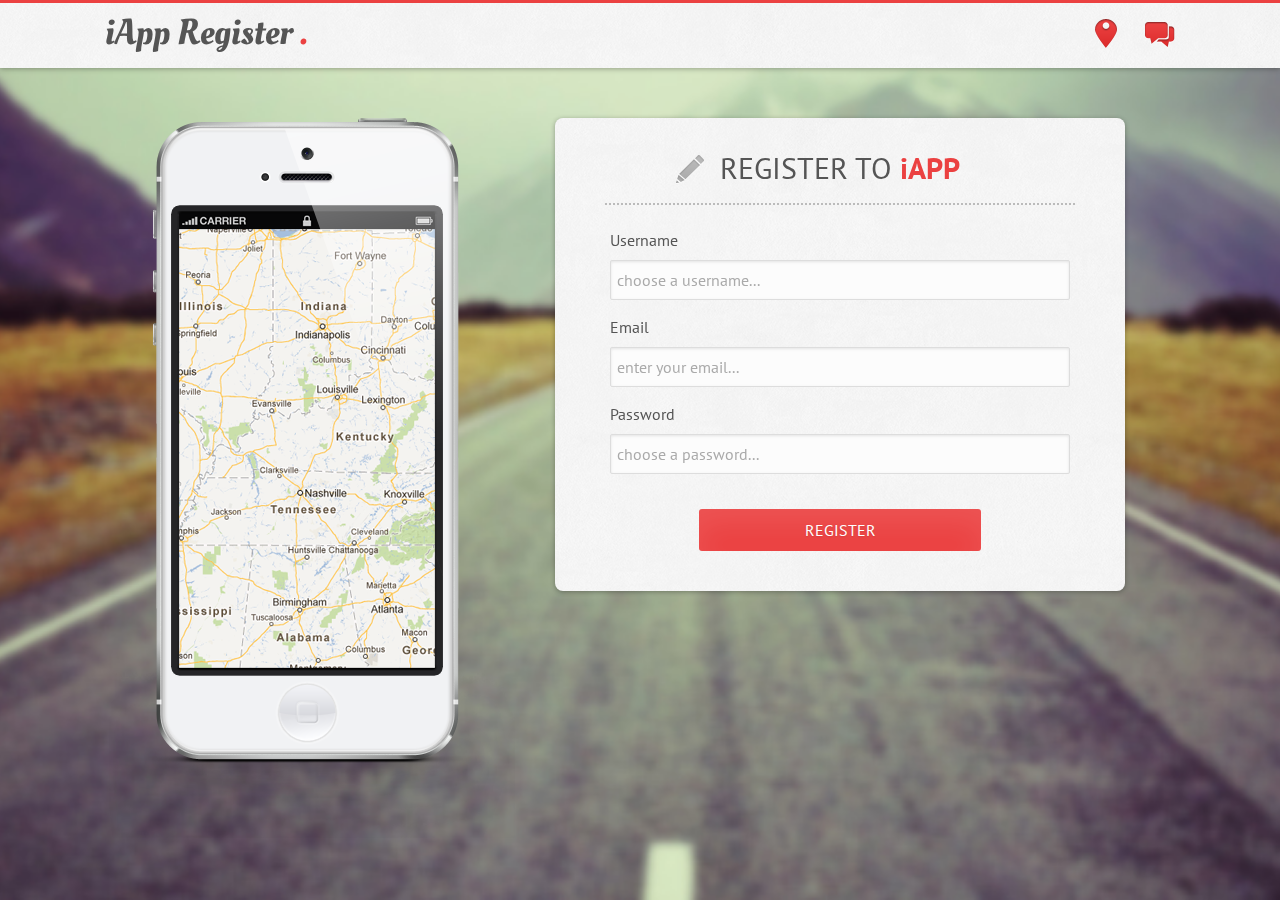
<file: fullscreen-register/index.html>
<!DOCTYPE html>
<html lang="en">

    <head>

        <meta charset="utf-8">
        <title>Fullscreen Responsive Register Template</title>
        <meta name="viewport" content="width=device-width, initial-scale=1.0">
        <meta name="description" content="">
        <meta name="author" content="">

        <!-- CSS -->
        <link rel='stylesheet' href='http://fonts.googleapis.com/css?family=PT+Sans:400,700'>
        <link rel='stylesheet' href='http://fonts.googleapis.com/css?family=Oleo+Script:400,700'>
        <link rel="stylesheet" href="assets/bootstrap/css/bootstrap.min.css">
        <link rel="stylesheet" href="assets/css/style.css">

        <!-- HTML5 shim, for IE6-8 support of HTML5 elements -->
        <!--[if lt IE 9]>
            <script src="http://html5shim.googlecode.com/svn/trunk/html5.js"></script>
        <![endif]-->

    </head>

    <body>

        <div class="header">
            <div class="container">
                <div class="row">
                    <div class="logo span4">
                        <h1><a href="">iApp Register <span class="red">.</span></a></h1>
                    </div>
                    <div class="links span8">
                        <a class="home" href="" rel="tooltip" data-placement="bottom" data-original-title="Home"></a>
                        <a class="blog" href="" rel="tooltip" data-placement="bottom" data-original-title="Blog"></a>
                    </div>
                </div>
            </div>
        </div>

        <div class="register-container container">
            <div class="row">
                <div class="iphone span5">
                    <img src="assets/img/iphone.png" alt="">
                </div>
                <div class="register span6">
                    <form action="" method="post">
                        <h2>REGISTER TO <span class="red"><strong>iAPP</strong></span></h2>
                        <label for="username">Username</label>
                        <input type="text" id="username" name="username" placeholder="choose a username...">
                        <label for="email">Email</label>
                        <input type="text" id="email" name="email" placeholder="enter your email...">
                        <label for="password">Password</label>
                        <input type="password" id="password" name="password" placeholder="choose a password...">
                        <button type="button" onClick="javascript:window.location.href='login-index.html'">REGISTER</button>
                    </form>
                </div>
            </div>
        </div>

        <!-- Javascript -->
        <script src="assets/js/jquery-1.8.2.min.js"></script>
        <script src="assets/bootstrap/js/bootstrap.min.js"></script>
        <script src="assets/js/jquery.backstretch.min.js"></script>
        <script src="assets/js/scripts.js"></script>

    </body>

</html>
</file>
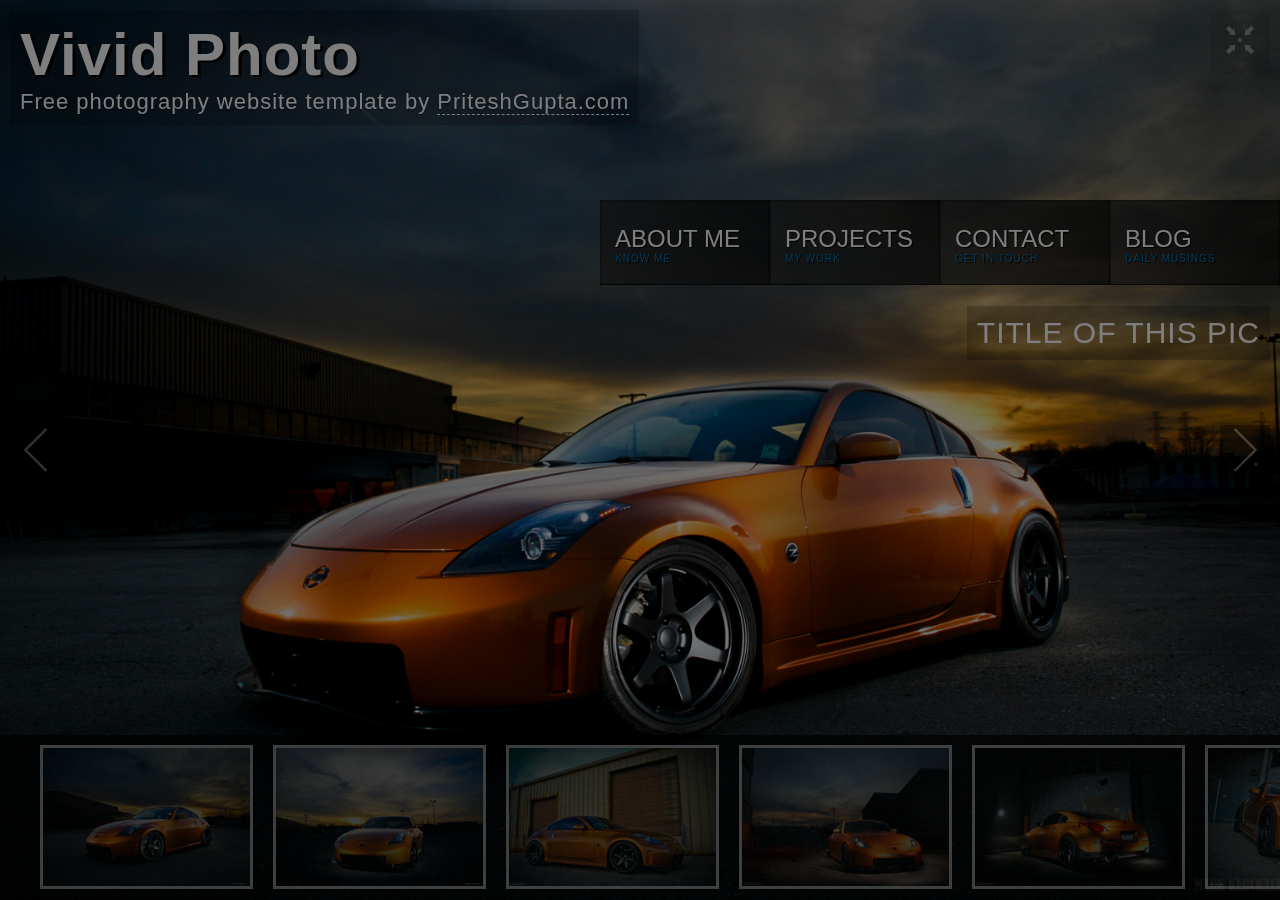
<file: vivid-photo/index.html>
<!DOCTYPE HTML>
<html>
<head>
<meta http-equiv="Content-Type" content="text/html; charset=utf-8" />
<title>Vivid Photo</title>
<link rel="stylesheet" href="style.css" type="text/css" media="screen"/>
<link href="jquery.mCustomScrollbar.css" rel="stylesheet" type="text/css" />
<script type="text/javascript" src="scripts/jquery.min.js"></script>
<script src="scripts/jquery-ui.min.js" type="text/javascript"></script>
<script src="scripts/jquery.easing.1.3.js" type="text/javascript"></script>
<script src="scripts/jquery.mousewheel.min.js" type="text/javascript"></script>
<script type="text/javascript" src="scripts/pop-ups.js"></script>
<script type="text/javascript" src="scripts/nav.js"></script>
</head>
<body>
<hgroup>
  <h1>Vivid Photo</h1>
  <h4>Free photography website template by <a href="http://www.priteshgupta.com" target="_blank">PriteshGupta.com</a></h4>
</hgroup>
<nav>
  <ul id="menu" class="menu">
    <li> <a href="#" id="about"> <img src="images/1_menu.jpg" alt=""/> <span class="active"></span> <span class="wrap"> <span class="link">About me</span> <span class="descr">Know me</span> </span> </a> </li>
    <li> <a href="#" id="projects"> <img src="images/2_menu.jpg" alt=""/> <span class="active"></span> <span class="wrap"> <span class="link">Projects</span> <span class="descr">My work</span> </span> </a> </li>
    <li> <a href="#" id="contact"> <img src="images/3_menu.jpg" alt=""/> <span class="active"></span> <span class="wrap"> <span class="link">Contact</span> <span class="descr">Get in touch</span> </span> </a> </li>
    <li > <a href="#" id="blog"> <img src="images/1_menu.jpg" alt=""/> <span class="active"></span> <span class="wrap"> <span class="link">Blog</span> <span class="descr">Daily musings</span> </span> </a> </li>
  </ul>
</nav>
<section id="bg">
  <section id="overlay"></section>
  <a href="#" class="nextImageBtn" title="next"></a><a href="#" class="prevImageBtn" title="previous"></a><img src="images/gallery/1.jpg" alt="Title of this pic" title="Title of this pic" id="bgimg" /></section>
<div id="preloader"><img src="images/ajax-loader_dark.gif" width="32" height="32" alt="" /></div>
<div id="img_title"></div>
<div id="toolbar"><a href="#" title="Maximize" onClick="ImageViewMode('full');return false"><img src="images/toolbar_fs_icon.png" width="50" height="50" alt="" /></a></div>
<div id="thumbnails_wrapper">
  <div id="outer_container">
    <div class="thumbScroller">
      <div class="container">
        <div class="content">
          <div><a href="images/gallery/1.jpg"><img src="images/gallery/1_thumb.jpg" title="Title of this pic" alt="Title of this pic" class="thumb" /></a></div>
        </div>
        <div class="content">
          <div><a href="images/gallery/2.jpg"><img src="images/gallery/2_thumb.jpg" title="Second Title" alt="Second Title" class="thumb" /></a></div>
        </div>
        <div class="content">
          <div><a href="images/gallery/3.jpg"><img src="images/gallery/3_thumb.jpg" title="Third Title" alt="Third Title" class="thumb" /></a></div>
        </div>
        <div class="content">
          <div><a href="images/gallery/4.jpg"><img src="images/gallery/4_thumb.jpg" title="Fourth Title" alt="Fourth Title" class="thumb" /></a></div>
        </div>
        <div class="content">
          <div><a href="images/gallery/5.jpg"><img src="images/gallery/5_thumb.jpg" title="Fifth Title" alt="Fifth Title" class="thumb" /></a></div>
        </div>
        <div class="content">
          <div><a href="images/gallery/6.jpg"><img src="images/gallery/6_thumb.jpg" title="Sixth Title" alt="Sixth Title" class="thumb" /></a></div>
        </div>
        <div class="content">
          <div><a href="images/gallery/1.jpg"><img src="images/gallery/1_thumb.jpg" title="Title of this pic" alt="Title of this pic" class="thumb" /></a></div>
        </div>
        <div class="content">
          <div><a href="images/gallery/2.jpg"><img src="images/gallery/2_thumb.jpg" title="Second Title" alt="Second Title" class="thumb" /></a></div>
        </div>
        <div class="content">
          <div><a href="images/gallery/3.jpg"><img src="images/gallery/3_thumb.jpg" title="Third Title" alt="Third Title" class="thumb" /></a></div>
        </div>
        <div class="content">
          <div><a href="images/gallery/4.jpg"><img src="images/gallery/4_thumb.jpg" title="Fourth Title" alt="Fourth Title" class="thumb" /></a></div>
        </div>
        <div class="content">
          <div><a href="images/gallery/5.jpg"><img src="images/gallery/5_thumb.jpg" title="Fifth Title" alt="Fifth Title" class="thumb" /></a></div>
        </div>
        <div class="content">
          <div><a href="images/gallery/6.jpg"><img src="images/gallery/6_thumb.jpg" title="Sixth Title" alt="Sixth Title" class="thumb" /></a></div>
        </div>
      </div>
    </div>
  </div>
</div>
<article id="popupAbout" class="popupAbout">
  <div class="customScrollBox">
    <div class="container">
      <div class="content"> <a id="popupAboutClose"><img src="images/cross.png" width="20" alt="" /></a>
        <h1>About: Lorem Ipsum</h1>
        <p><img src="images/connoisseur.png" alt="" class="image"/> Lorem ipsum dolor sit amet, consectetuer adipiscing elit. Aenean commodo ligula eget dolor. Aenean massa. Cum sociis natoque penatibus et magnis dis parturient montes, nascetur ridiculus mus. Donec quam felis, ultricies nec, pellentesque eu, pretium quis, sem. Nulla consequat massa quis enim. Donec pede justo, fringilla vel, aliquet nec, vulputate eget, arcu. In enim justo, rhoncus ut, imperdiet a, venenatis vitae, justo. Nullam dictum felis eu pede mollis pretium. Integer tincidunt. Cras dapibus. Vivamus elementum semper nisi. Aenean vulputate eleifend tellus. Aenean leo ligula, porttitor eu, consequat vitae, eleifend ac, enim. Aliquam lorem ante, dapibus in, viverra quis, feugiat a, tellus. Phasellus viverra nulla ut metus varius laoreet. Quisque rutrum. Aenean imperdiet. Etiam ultricies nisi vel augue. Curabitur ullamcorper ultricies nisi. Nam eget dui. Etiam rhoncus. Maecenas tempus, tellus eget condimentum rhoncus, sem quam semper libero, sit amet adipiscing sem neque sed ipsum. Nam quam nunc, blandit vel, luctus pulvinar, hendrerit id, lorem. Maecenas nec odio et ante tincidunt tempus. Donec vitae sapien ut libero venenatis faucibus. Nullam quis ante. Etiam sit amet orci eget eros faucibus tincidunt. Duis leo. Sed fringilla mauris sit amet nibh. Donec sodales sagittis magna. Sed consequat, leo eget bibendum sodales, augue velit cursus nunc, quis gravida magna mi a libero. Fusce vulputate eleifend sapien. Vestibulum purus quam, scelerisque ut, mollis sed, nonummy id, metus. Nullam accumsan lorem in dui. Cras ultricies mi eu turpis hendrerit fringilla. Vestibulum ante ipsum primis in faucibus orci luctus et ultrices posuere cubilia Curae; In ac dui quis mi consectetuer lacinia. Nam pretium turpis et arcu. Duis arcu tortor, suscipit eget, imperdiet nec, imperdiet iaculis, ipsum. Sed aliquam ultrices mauris. Integer ante arcu, accumsan a, consectetuer eget, posuere ut, mauris. Praesent adipiscing. Phasellus ullamcorper ipsum rutrum nunc. Nunc nonummy metus. Vestibulum volutpat pretium libero. Cras id dui. Aenean ut eros et nisl sagittis vestibulum. Nullam nulla eros, ultricies sit amet, nonummy id, imperdiet feugiat, pede. Sed lectus. Donec mollis hendrerit risus. Phasellus nec sem in justo pellentesque facilisis. Etiam imperdiet imperdiet orci. Nunc nec neque. Phasellus leo dolor, tempus non, auctor et, hendrerit quis, nisi. Curabitur ligula sapien, tincidunt non, euismod vitae, posuere imperdiet, leo. Maecenas malesuada. Praesent congue erat at massa. Sed cursus turpis vitae tortor. Donec posuere vulputate arcu. Phasellus accumsan cursus velit. Vestibulum ante ipsum primis in faucibus orci luctus et ultrices posuere cubilia Curae; Sed aliquam, nisi quis porttitor congue, elit erat euismod orci, ac placerat dolor lectus quis orci. Phasellus consectetuer vestibulum elit. Aenean tellus metus, bibendum sed, posuere ac, mattis non, nunc. Vestibulum fringilla pede sit amet augue. In turpis. Pellentesque posuere. Praesent turpis. Aenean posuere, tortor sed cursus feugiat, nunc augue blandit nunc, eu sollicitudin urna dolor sagittis lacus. Donec elit libero, sodales nec, volutpat a, suscipit non, turpis. Nullam sagittis. Suspendisse pulvinar, augue ac venenatis condimentum, sem libero volutpat nibh, nec pellentesque velit pede quis nunc. Vestibulum ante ipsum primis in faucibus orci luctus et ultrices posuere cubilia Curae; Fusce id purus. Ut varius tincidunt libero. Phasellus dolor. Maecenas vestibulum mollis diam. Pellentesque ut neque. Pellentesque habitant morbi tristique senectus et netus et malesuada fames ac turpis egestas. In dui magna, posuere eget, vestibulum et, tempor auctor, justo. In ac felis quis tortor malesuada pretium. Pellentesque auctor neque nec urna. Proin sapien ipsum, porta a, auctor quis, euismod ut, mi. Aenean viverra rhoncus pede. Pellentesque habitant morbi tristique senectus et netus et malesuada fames ac turpis egestas. Ut non enim eleifend felis pretium feugiat. Vivamus quis mi. Phasellus a est. Phasellus magna. In hac habitasse platea dictumst. Curabitur at lacus ac velit ornare lobortis. Curabitur a felis in nunc fringilla tristique.</p>
      </div>
    </div>
    <div class="dragger_container">
      <div class="dragger"></div>
    </div>
    <a class="scrollUpBtn" href="#"></a> <a class="scrollDownBtn" href="#"></a> </div>
</article>
<article id="popupProjects" class="popupProjects">
  <div class="customScrollBox">
    <div class="container">
      <div class="content"> <a id="popupProjectsClose"><img src="images/cross.png" width="20" alt="" /></a>
        <h1>Projects: Lorem Ipsum</h1>
        <h2>Animation Studios(2005-2011)</h2>
        <p class="nomargin"><img src="images/elegant-press.png" alt="" class="image"/>Sed aliquam, nisi quis porttitor congue, elit erat euismod orci, ac placerat dolor lectus quis orci. Phasellus consectetuer vestibulum elit. Aenean tellus metus, bibendum sed, posuere ac, mattis non, nunc. Vestibulum fringilla pede sit amet augue. In turpis. Pellentesque posuere. Praesent turpis. Aenean posuere, tortor sed cursus feugiat, nunc augue blandit nunc, eu sollicitudin urna dolor sagittis lacus. Donec elit libero, sodales nec, volutpat a, suscipit non, turpis. Nullam sagittis. <br>
        </p>
        <div class="border"></div>
        <h2>Micro Computers(2000-2005)</h2>
        <p class="nomargin"><img src="images/elegant-press.png" alt="" class="image"/>Sed aliquam, nisi quis porttitor congue, elit erat euismod orci, ac placerat dolor lectus quis orci. Phasellus consectetuer vestibulum elit. Aenean tellus metus, bibendum sed, posuere ac, mattis non, nunc. Vestibulum fringilla pede sit amet augue. In turpis. Pellentesque posuere. Praesent turpis. Aenean posuere, tortor sed cursus feugiat, nunc augue blandit nunc, eu sollicitudin urna dolor sagittis lacus. Donec elit libero, sodales nec, volutpat a, suscipit non, turpis. Nullam sagittis.<br />
        </p>
        <div class="border"></div>
        <h2>Software Company(1995-2000)</h2>
        <p><img src="images/elegant-press.png" alt="" class="image"/>Sed aliquam, nisi quis porttitor congue, elit erat euismod orci, ac placerat dolor lectus quis orci. Phasellus consectetuer vestibulum elit. Aenean tellus metus, bibendum sed, posuere ac, mattis non, nunc. Vestibulum fringilla pede sit amet augue. In turpis. Pellentesque posuere. Praesent turpis. Aenean posuere, tortor sed cursus feugiat, nunc augue blandit nunc, eu sollicitudin urna dolor sagittis lacus. Donec elit libero, sodales nec, volutpat a, suscipit non, turpis. Nullam sagittis.<br />
        </p>
        <div class="border"></div>
      </div>
    </div>
    <div class="dragger_container">
      <div class="dragger"></div>
    </div>
    <a class="scrollUpBtn" href="#"></a> <a class="scrollDownBtn" href="#"></a> </div>
</article>
<article id="popupContact" class="popupContact">
  <div class="customScrollBox">
    <div class="container">
      <div class="content"> <a id="popupContactClose"><img src="images/cross.png" width="20" alt="" /></a>
        <h1>Contact: Lorem Ipsum</h1>
        <p></p>
        <form method="post">
          <label for="name">Name:</label>
          <input type="text" name="name" id="name" required placeholder="Name" />
          <label for="name">Subject:</label>
          <input type="text" name="subject" id="subject" required placeholder="Subject" />
          <label for="email">Email:</label>
          <input type="email" name="email" id="email" required placeholder="email@example.com" />
          <label for="message">Message:</label>
          <textarea name="message" id="message" required></textarea>
          <input type="submit" value="Send Message" />
        </form>
        <br />
        <iframe width="425" height="300" class="map" src="http://maps.google.com/maps?hl=en&amp;q=701+first+ave+sunnyvale+ca&amp;ie=UTF8&amp;hq=&amp;hnear=701+1st+Ave,+Sunnyvale,+California+94089&amp;z=14&amp;ll=37.416883,-122.026022&amp;output=embed"></iframe>
        <div id="social-network"> <a href="#" target="_blank"><img src="images/facebook.png" alt="Facebook" /></a> <a href="#" target="_blank"><img src="images/flickr.png" alt="Flicker" /></a> <a href="#" target="_blank"><img src="images/linkedin.png" alt="Linkedin" /></a> <a href="#" target="_blank"><img src="images/myspace.png" alt="Myspace" /></a> <a href="#" target="_blank"><img src="images/twitter.png" alt="Twitter" /></a> </div>
      </div>
    </div>
    <div class="dragger_container">
      <div class="dragger"></div>
    </div>
    <a class="scrollUpBtn" href="#"></a> <a class="scrollDownBtn" href="#"></a> </div>
</article>
<article id="popupBlog" class="popupBlog">
  <div class="customScrollBox">
    <div class="container">
      <div class="content"> <a id="popupBlogClose"><img src="images/cross.png" width="20" alt="" /></a>
        <h1>Blog</h1>
        <h2>Lorem ipsum</h2>
        <div class="date"><span class="day">24</span> <span class="month">May</span> <span class="year">2011</span> </div>
        <p>Consectetuer adipiscing elit. Aenean commodo ligula eget dolor. Aenean massa. Cum sociis natoque penatibus et magnis dis parturient montes, nascetur ridiculus mus. Donec quam felis, ultricies nec, pellentesque eu, pretium quis, sem. Nulla consequat massa quis enim. Donec pede justo, fringilla vel, aliquet nec, vulputate eget, arcu. In enim justo, rhoncus ut, imperdiet a, venenatis vitae, justo. Nullam dictum felis eu pede mollis pretium. Integer tincidunt. Cras dapibus. Vivamus elementum semper nisi. Aenean vulputate eleifend tellus. Aenean leo ligula, porttitor eu, consequat vitae, eleifend ac, enim. Aliquam lorem ante, dapibus in, viverra quis, feugiat a, tellus. Phasellus viverra nulla ut metus varius laoreet. Quisque rutrum. Aenean imperdiet. Etiam ultricies nisi vel augue. Curabitur ullamcorper ultricies nisi. Nam eget dui. Etiam rhoncus. Maecenas tempus, tellus eget condimentum rhoncus, sem quam semper libero, sit amet adipiscing sem neque sed ipsum. Nam quam nunc, blandit vel, luctus pulvinar, hendrerit id, lorem.</p>
        <div class="border"></div>
        <h2>Dolor sit amet</h2>
        <div class="date"><span class="day">22</span> <span class="month">May</span> <span class="year">2011</span> </div>
        <p>Consectetuer adipiscing elit. Aenean commodo ligula eget dolor. Aenean massa. Cum sociis natoque penatibus et magnis dis parturient montes, nascetur ridiculus mus. Donec quam felis, ultricies nec, pellentesque eu, pretium quis, sem. Nulla consequat massa quis enim. Donec pede justo, fringilla vel, aliquet nec, vulputate eget, arcu. In enim justo, rhoncus ut, imperdiet a, venenatis vitae, justo. Nullam dictum felis eu pede mollis pretium. Integer tincidunt. Cras dapibus. Vivamus elementum semper nisi. Aenean vulputate eleifend tellus. Aenean leo ligula, porttitor eu, consequat vitae, eleifend ac, enim. Aliquam lorem ante, dapibus in, viverra quis, feugiat a, tellus. Phasellus viverra nulla ut metus varius laoreet. Quisque rutrum. Aenean imperdiet. Etiam ultricies nisi vel augue. Curabitur ullamcorper ultricies nisi. Nam eget dui. Etiam rhoncus. Maecenas tempus, tellus eget condimentum rhoncus, sem quam semper libero, sit amet adipiscing sem neque sed ipsum. Nam quam nunc, blandit vel, luctus pulvinar, hendrerit id, lorem.</p>
        <div class="border"></div>
      </div>
    </div>
    <div class="dragger_container">
      <div class="dragger"></div>
    </div>
    <a class="scrollUpBtn" href="#"></a> <a class="scrollDownBtn" href="#"></a> </div>
</article>
<script type="text/javascript" src="scripts/gallery.js"></script> 
<script type="text/javascript" src="scripts/jquery.mCustomScrollbar.js"></script>
</body>
</html>
</file>
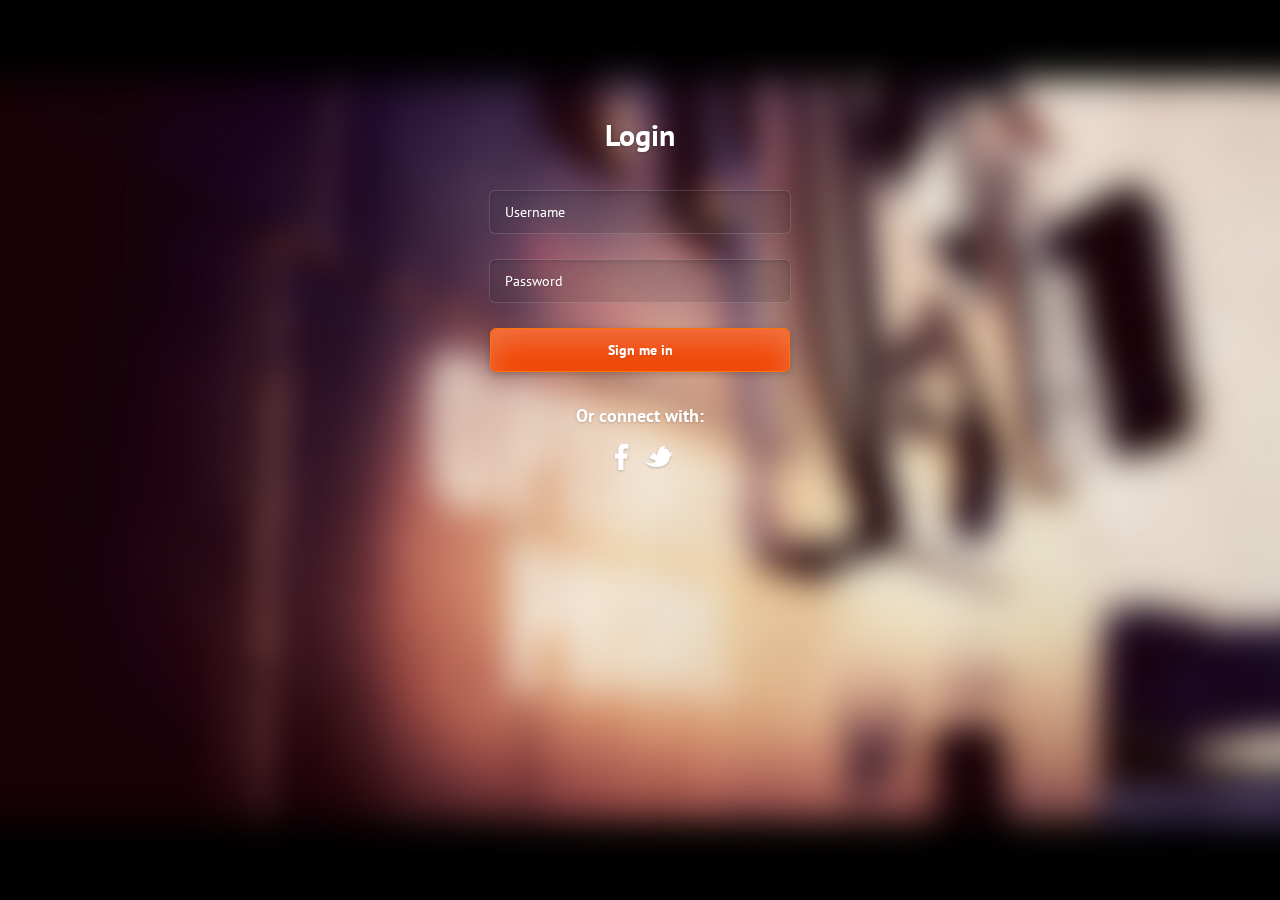
<file: fullscreen-register/login-index.html>
<!DOCTYPE html>
<html lang="en" class="no-js">

    <head>

        <meta charset="utf-8">
        <title>Fullscreen Login</title>
        <meta name="viewport" content="width=device-width, initial-scale=1.0">
        <meta name="description" content="">
        <meta name="author" content="">

        <!-- CSS -->
        <link rel='stylesheet' href='http://fonts.googleapis.com/css?family=PT+Sans:400,700'>
        <link rel="stylesheet" href="assets/css/reset.css">
        <link rel="stylesheet" href="assets/css/supersized.css">
        <link rel="stylesheet" href="assets/css/login-style.css">

        <!-- HTML5 shim, for IE6-8 support of HTML5 elements -->
        <!--[if lt IE 9]>
            <script src="http://html5shim.googlecode.com/svn/trunk/html5.js"></script>
        <![endif]-->

    </head>

    <body>

        <div class="page-container">
            <h1>Login</h1>
            <form action="" method="post">
                <input type="text" name="username" class="username" placeholder="Username">
                <input type="password" name="password" class="password" placeholder="Password">
                <button type="submit">Sign me in</button>
                <div class="error"><span>+</span></div>
            </form>
            <div class="connect">
                <p>Or connect with:</p>
                <p>
                    <a class="facebook" href=""></a>
                    <a class="twitter" href=""></a>
                </p>
            </div>
        </div>

        <!-- Javascript -->
        <script src="assets/js/jquery-1.8.2.min.js"></script>
        <script src="assets/js/supersized.3.2.7.min.js"></script>
        <script src="assets/js/supersized-init.js"></script>
        <script src="assets/js/login-scripts.js"></script>

    </body>

</html>
</file>
<file: fullscreen-register/assets/css/style.css>
/*
 *
 * Template Name: Fullscreen Responsive Register Template
 * Template URI: http://azmind.com
 * Author: Anli Zaimi
 * Author URI: http://azmind.com
 *
 */


body {
    background: #f8f8f8;
    text-align: left;
    font-family: 'PT Sans', Helvetica, Arial, sans-serif;
    color: #555;
    font-size: 16px;
    font-weight: 400;
}

strong { font-weight: 700; }
.red { color: #eb4141; }
a:hover { text-decoration: none; }

.header {
    margin: 0 auto;
    padding-bottom: 5px;
    background: #f8f8f8 url(../img/pattern.jpg) left top repeat;
    border-top: 3px solid #eb4141;
    -moz-box-shadow: 0 1px 5px 0 rgba(0,0,0,.3);
    -webkit-box-shadow: 0 1px 5px 0 rgba(0,0,0,.3);
    box-shadow: 0 1px 5px 0 rgba(0,0,0,.3);
}

.logo h1 {
    padding-left: 50px;
    font-family: 'Oleo Script', cursive;
    font-size: 36px;
    font-weight: 400;
}

.logo h1 a { color: #555; }

.links {
    text-align: right;
}

.links a {
    display: inline-block;
    width: 30px;
    height: 30px;
    margin: 15px 0 0 20px;
}

.links a.home { background: url(../img/home.png) center center no-repeat; }
.links a.blog { background: url(../img/blog.png) center center no-repeat; margin-right: 50px; }

.register-container {
    margin-top: 50px;
}

/* ----- iPhone ----- */

.iphone {
    text-align: right;
}

.iphone img { margin-right: 10px; }

/* ----- Registration Form ----- */

.register form {
    padding: 20px 50px 40px 50px;
    background: #f8f8f8 url(../img/pattern.jpg) left top repeat;
    -moz-border-radius: 8px;
    -webkit-border-radius: 8px;
    border-radius: 8px;
    -moz-box-shadow: 0 1px 5px 0 rgba(0,0,0,.3);
    -webkit-box-shadow: 0 1px 5px 0 rgba(0,0,0,.3);
    box-shadow: 0 1px 5px 0 rgba(0,0,0,.3);
    text-align: center;
}

.register form h2 {
    margin-bottom: 25px;
    padding-bottom: 15px;
    background: url(../img/pencil.png) 70px 6px no-repeat;
    border-bottom: 2px dotted #bbb;
    font-size: 30px;
    font-weight: 400;
    text-align: center;
}

.register form input {
    width: 95%;
    height: 30px;
    background: #fcfcfc;
    border: 1px solid #ddd;
    -moz-border-radius: 2px;
    -webkit-border-radius: 2px;
    border-radius: 2px;
    -moz-box-shadow: 0 1px 3px 0 rgba(0,0,0,.1) inset;
    -webkit-box-shadow: 0 1px 3px 0 rgba(0,0,0,.1) inset;
    box-shadow: 0 1px 3px 0 rgba(0,0,0,.1) inset;
    font-family: 'PT Sans', Helvetica, Arial, sans-serif;
    color: #888;
    font-size: 16px;
}

.register form input:focus {
    border: 1px solid #ccc;
    -moz-box-shadow: none;
    -webkit-box-shadow: none;
    box-shadow: none;
}

.register form label {
    margin: 7px 0 10px 5px;
    font-size: 16px;
    text-align: left;
}

.register form label span {
    font-style: italic;
}

.register form input:-moz-placeholder { color: #aaa; }
.register form input:-ms-input-placeholder { color: #aaa; }
.register form input::-webkit-input-placeholder { color: #aaa; }

.register form button {
    cursor: pointer;
    width: 60%;
    height: 42px;
    margin-top: 25px;
    padding: 0;
    background: #eb4141;
    -moz-border-radius: 3px;
    -webkit-border-radius: 3px;
    border-radius: 3px;
    border: 0;
    -moz-box-shadow: 0 15px 30px 0 rgba(255,255,255,.1) inset;
    -webkit-box-shadow: 0 15px 30px 0 rgba(255,255,255,.1) inset;
    box-shadow: 0 15px 30px 0 rgba(255,255,255,.1) inset;
    font-family: 'PT Sans', Helvetica, Arial, sans-serif;
    font-size: 16px;
    font-weight: 400;
    color: #fff;
    text-shadow: 0 1px 2px rgba(0,0,0,.1);
    -o-transition: all .2s;
    -moz-transition: all .2s;
    -webkit-transition: all .2s;
    -ms-transition: all .2s;
}

.register form button:hover {
    -moz-box-shadow: 0 -15px 30px 0 rgba(255,255,255,.05) inset;
    -webkit-box-shadow: 0 -15px 30px 0 rgba(255,255,255,.05) inset;
    box-shadow: 0 -15px 30px 0 rgba(255,255,255,.05) inset;
}

.register form button:active {
    -moz-box-shadow:
        0 -15px 30px 0 rgba(255,255,255,.05) inset,       
        0 5px 8px 0 rgba(0,0,0,.1) inset;
    -webkit-box-shadow:
        0 -15px 30px 0 rgba(255,255,255,.05) inset,       
        0 5px 8px 0 rgba(0,0,0,.1) inset;
    box-shadow:
        0 -15px 30px 0 rgba(255,255,255,.05) inset,       
        0 5px 8px 0 rgba(0,0,0,.1) inset;
}


/* ----- Media queries ----- */

@media (max-width: 1200px) {

    .register form h2 { background: url(../img/pencil.png) 20px 6px no-repeat; }

}

@media (min-width: 768px) and (max-width: 979px) {

    .register form h2 { background: none; }

}

@media (max-width: 767px) {

    body { padding-left: 0; padding-right: 0; }

    .logo, .links { text-align: center; }

    .links { padding-bottom: 5px; }

    .logo h1 { padding-left: 0; }

    .links a.home { margin-left: 0; }

    .links a.blog { margin-right: 0; }

    .register-container { padding-left: 20px; padding-right: 20px; }

    .register form h2 { background: none; }

    .iphone img { display: none; }

}

@media (max-width: 480px) {

    .register form button { width: 97%; }

}
</file>
<file: vivid-photo/style.css>
/*
Template Name: Vivid Photo
Theme URI: http://www.priteshgupta.com/templates/vivid-photo
Description: Free Photography Template
Author: Pritesh Gupta
Author URI: http://www.priteshgupta.com/
Version: 2.0
License: New BSD License
License URI: license.txt
*/
/**
 * Vivid Photo | Free Photography Template Version 2.0
 * By PriteshGupta.com 
 * Download for free at http://www.priteshgupta.com/templates/vivid-photo
 
	Released under New BSD License
	http://www.opensource.org/licenses/bsd-license.php
	 
	Copyright (c) 2012, PriteshGupta.com
	All rights reserved.
	
	Redistribution and use in source and binary forms, with or without modification,
	are permitted provided that the following conditions are met:
	
		* Redistributions of source code must retain the above copyright notice,
		  this list of conditions and the following disclaimer.
	
		* Redistributions in binary form must reproduce the above copyright notice,
		  this list of conditions and the following disclaimer in the documentation
		  and/or other materials provided with the distribution.
	
		* Neither the name of PriteshGupta.com nor the names of its
		  contributors may be used to endorse or promote products derived from this
		  software without specific prior written permission.
	
	THIS SOFTWARE IS PROVIDED BY THE COPYRIGHT HOLDERS AND CONTRIBUTORS "AS IS" AND
	ANY EXPRESS OR IMPLIED WARRANTIES, INCLUDING, BUT NOT LIMITED TO, THE IMPLIED
	WARRANTIES OF MERCHANTABILITY AND FITNESS FOR A PARTICULAR PURPOSE ARE
	DISCLAIMED. IN NO EVENT SHALL THE COPYRIGHT OWNER OR CONTRIBUTORS BE LIABLE FOR
	ANY DIRECT, INDIRECT, INCIDENTAL, SPECIAL, EXEMPLARY, OR CONSEQUENTIAL DAMAGES
	(INCLUDING, BUT NOT LIMITED TO, PROCUREMENT OF SUBSTITUTE GOODS OR SERVICES;
	LOSS OF USE, DATA, OR PROFITS; OR BUSINESS INTERRUPTION) HOWEVER CAUSED AND ON
	ANY THEORY OF LIABILITY, WHETHER IN CONTRACT, STRICT LIABILITY, OR TORT
	(INCLUDING NEGLIGENCE OR OTHERWISE) ARISING IN ANY WAY OUT OF THE USE OF THIS
	SOFTWARE, EVEN IF ADVISED OF THE POSSIBILITY OF SUCH DAMAGE.
*/
html, body {
	height:100%;
}
* {
	outline:none;
}
body {
	margin:0px;
	padding:0px;
	background:#000;
	font-family:'Century Gothic', arial, serif;
}
h1, h2, h3, h4, h5, h6 {
	font-family:"Myriad Pro", "Trebuchet MS", sans-serif;
}
hgroup {
	position:fixed;
	z-index:3;
	left:10px;
	top:10px;
	padding:10px;
	background:url(images/fs_img_g_bg.png);
	color:#FFF;
	font-family:"Myriad Pro", "Trebuchet MS", sans-serif;
	font-size: 30px;
	letter-spacing: 1px;
	text-shadow:rgba(0, 0, 0, 0.50) 0 1px 1px;
}
hgroup h1 {
	margin: 0px;
	text-shadow:rgba(0, 0, 0, 1) 3px 2px 0;
}
hgroup h4 {
	font-family:'Century Gothic', arial, serif;
	font-size: 22px;
	font-weight:normal;
	margin: 0px;
}
hgroup a {
	text-decoration:none;
	color: #FFF;
	border-bottom: 1px dashed #FFF;
	-webkit-transition: all 1s ease-out;
	-moz-transition: all 1s ease-out;
	-o-transition: all 1s ease-out;
	-ms-transition: all 1s ease-out;
	transition: all 1s ease-out;
}
hgroup a:hover {
	background: rgba(0, 0, 0, 0.50);
	-webkit-transition: all 1s ease-out;
	-moz-transition: all 1s ease-out;
	-o-transition: all 1s ease-out;
	-ms-transition: all 1s ease-out;
	transition: all 1s ease-out;
}
#toolbar {
	position:fixed;
	z-index:3;
	right:10px;
	top:10px;
	padding:5px;
	background:url(images/fs_img_g_bg.png);
}
#toolbar img {
	border:none;
}
#img_title {
	position:fixed;
	z-index:3;
	right:10px;
	bottom: 60%;
	padding:10px;
	background:url(images/fs_img_g_bg.png);
	color:#FFF;
	font-family:"Myriad Pro", "Trebuchet MS", sans-serif;
	text-transform:uppercase;
	font-size: 30px;
	letter-spacing: 1px;
}
#bg {
	position:fixed;
	z-index:1;
	overflow:hidden;
	width:100%;
	height:100%;
}
#overlay {
	width: 100%;
	height: 100%;
	position: fixed;
	top: 0px;
	left: 0px;
	background: url(images/dotted.png);
	opacity: 0.3;
}
#bgimg {
	display:none;
	-ms-interpolation-mode: bicubic;
}
#preloader {
	position:relative;
	z-index:3;
	width:32px;
	padding:20px;
	top:80px;
	margin:auto;
	background:#000;
}
#thumbnails_wrapper {
	z-index:2;
	position:fixed;
	bottom:0%;
	width:100%;
	height: 205px;
	background:url(images/empty.gif); /* stupid ie needs a background value to understand hover area */
}
#outer_container {
	position:relative;
	padding:0;
	width:100%;
	margin:40px auto;
}
#outer_container .thumbScroller {
	position:relative;
	overflow:hidden;
	background:url(images/fs_img_g_bg.png);
	background: rgba(0,0,0,0.850);
}
#outer_container .thumbScroller, #outer_container .thumbScroller .container, #outer_container .thumbScroller .content {
	height:170px;
}
#outer_container .thumbScroller .container {
	position:relative;
	left:0;
}
#outer_container .thumbScroller .content {
	float:left;
}
#outer_container .thumbScroller .content div {
	margin:5px;
	height:100%;
}
#outer_container .thumbScroller img {
	border:3px solid #fff;
}
#outer_container .thumbScroller .content div a {
	display:block;
	padding:5px;
}
.nextImageBtn, .prevImageBtn {
	display:block;
	position:absolute;
	width:50px;
	height:50px;
	top:50%;
	margin:-25px 10px 0 10px;
	z-index:3;
	filter:alpha(opacity=40);
	-moz-opacity:0.4;
	-khtml-opacity:0.4;
	opacity:0.4;
	-webkit-transition:all .25s linear;
	-moz-transition:all .25s linear;
	-o-transition:all .25s linear;
	-ms-transition:all .25s linear;
	transition:all .25s linear;
}
.nextImageBtn:hover, .prevImageBtn:hover {
	filter:alpha(opacity=80);
	-moz-opacity:0.8;
	-khtml-opacity:0.8;
	opacity:0.8;
	-webkit-transition:all .25s linear;
	-moz-transition:all .25s linear;
	-o-transition:all .25s linear;
	-ms-transition:all .25s linear;
	transition:all .25s linear;
}
.nextImageBtn {
	right:0;
	background:#000 url(images/nextImgBtn.png) center center no-repeat;
}
.prevImageBtn {
	background:#000 url(images/prevImgBtn.png) center center no-repeat;
}
ul.menu {
	margin:0;
	margin-top: -70px;
	padding:0;
	list-style: none;
	font-family:"Myriad Pro", "Trebuchet MS", sans-serif;
	font-size:14px;
	width:680px;
	position:absolute;
	top:30%;
	right:0%
}
ul.menu a {
	text-decoration:none;
	outline:none;
}
ul.menu li {
	float:left;
	width:170px;
	height:85px;
	position:relative;
	cursor:pointer;
}
ul.menu li > a {
	position:absolute;
	top:0px;
	left:0px;
	width:170px;
	height:85px;
	z-index:12;
	background:transparent url(images/overlay.png) no-repeat bottom right;
	background-color: rgba(0, 0, 0, 0.75);
	-moz-box-shadow:0px 0px 2px #000 inset;
	-webkit-box-shadow:0px 0px 2px #000 inset;
	box-shadow:0px 0px 2px #000 inset;
}
ul.menu li a img {
	border:none;
	position:absolute;
	width:0px;
	height:0px;
	bottom:0px;
	left:85px;
	z-index:100;
	-moz-box-shadow:0px 0px 4px #000;
	-webkit-box-shadow:0px 0px 4px #000;
	box-shadow:0px 0px 4px #000;
}
ul.menu li span.wrap {
	position:absolute;
	top:25px;
	left:0px;
	width:170px;
	height:60px;
	z-index:15;
}
ul.menu li span.active {
	position:absolute;
	background: rgba(0, 0, 0, 0.75);
	top:85px;
	width:170px;
	height:0px;
	left:0px;
	z-index:14;
	-moz-box-shadow:0px 0px 4px #000 inset;
	-webkit-box-shadow:0px 0px 4px #000 inset;
	box-shadow:0px 0px 4px #000 inset;
	-webkit-box-shadow: 0px 0px 4px #000 inset;
	-moz-box-shadow: 0px 0px 4px #000 inset;
	box-shadow: 0px 0px 4px #000 inset;
	-webkit-border-bottom-right-radius: 15px;
	-webkit-border-bottom-left-radius: 15px;
	border-bottom-right-radius: 15px;
	-moz-border-radius-bottomright: 15px;
	border-bottom-left-radius: 15px;
	-moz-border-radius-bottomleft: 15px;
}
ul.menu li span span.link, ul.menu li span span.descr, ul.menu li div.box a {
	margin-left:15px;
	text-transform:uppercase;
	text-shadow:1px 1px 1px #000;
}
ul.menu li span span.link {
	color:#fff;
	font-size:24px;
	float:left;
	clear:both;
}
ul.menu li span span.descr {
	color:#0B75AF;
	float:left;
	clear:both;
	width:155px; /*For dumbass IE7*/
	font-size:10px;
	letter-spacing:1px;
}
ul.menu li div.box {
	display:block;
	position:absolute;
	width:170px;
	overflow:hidden;
	height:170px;
	top:85px;
	left:0px;
	display:none;
	background:#000;
}
ul.menu li div.box a {
	float:left;
	clear:both;
	line-height:30px;
	color:#0B75AF;
}
ul.menu li div.box a:first-child {
	margin-top:15px;
}
ul.menu li div.box a:hover {
	color:#fff;
}
article {
	display:none
}
.image {
	border: 2px solid rgba(255, 255, 255, 0.15);
	border-radius: 5px;
	float: right;
	-webkit-box-shadow: 0px 0px 10px rgba(0, 0, 0, 0.1);
	-moz-box-shadow: 0px 0px 10px rgba(0, 0, 0, 0.1);
	box-shadow: 0px 0px 10px rgba(0, 0, 0, 0.1);
}
/* Pop Up */
#popupAbout, #popupProjects, #popupContact, #popupBlog {
	height: 600px;
	width: 900px;
	overflow: auto;
	background-color: rgba(0, 0, 0, 0.80);
	border: 1px solid #cecece;
	z-index: 15;
	padding: 20px;
	color: #FFF;
	-webkit-box-shadow: 0px 0px 4px #000 inset;
	-moz-box-shadow: 0px 0px 4px #000 inset;
	box-shadow: 0px 0px 4px #000 inset;
	-webkit-border-radius: 10px;
	-moz-border-radius: 10px;
	-o-border-radius: 10px;
	-ms-border-radius: 10px;
	-khtml-border-radius: 10px;
	border-radius: 10px;
	margin-top: -50px;
	visibility: hidden;
}
#popupAbout p, #popupProjects p, #popupContact p, #popupBlog p {
	padding-left: 10px;
	font-size: 16px;
	line-height: 24px;
}
#popupAbout h1, #popupProjects h1, #popupContact h1, #popupBlog h1 {
	text-align: left;
	font-size: 30px;
	letter-spacing: 1px;
	border-bottom: 1px dotted #D3D3D3;
	padding-bottom: 2px;
	margin: 0;
}
#popupAboutClose, #popupProjectsClose, #popupContactClose, #popupBlogClose {
	right: 0;
	top: 15px;
	position: absolute;
	display: block;
	opacity: 0.5;
	-webkit-transition:all .25s linear;
	-moz-transition:all .25s linear;
	-o-transition:all .25s linear;
	-ms-transition:all .25s linear;
	transition:all .25s linear;
}
#popupAboutClose:hover, #popupProjectsClose:hover, #popupContactClose:hover, #popupBlogClose:hover {
	opacity: 1;
	-webkit-transition:all .25s linear;
	-moz-transition:all .25s linear;
	-o-transition:all .25s linear;
	-ms-transition:all .25s linear;
	transition:all .25s linear;
}
.border {
	height: 3px;
	clear: both;
	border-bottom: 1px dotted #FFF;
}
*:focus {
	outline: none;/* Prevents blue border in Webkit */
}
form {
	font-family:'Century Gothic', arial, serif;
	width: 350px;
	margin-left: 25px;
}
input, textarea {
	font-family:"Myriad Pro", "Trebuchet MS", sans-serif;
	background-color: #fff;
	border: 1px solid #ccc;
	width: 300px;
	min-height: 30px;
	display: block;
	margin-bottom: 16px;
	margin-top: 8px;
	-webkit-border-radius: 5px;
	-moz-border-radius: 5px;
	-o-border-radius: 5px;
	-ms-border-radius: 5px;
	-khtml-border-radius: 5px;
	border-radius: 5px;
	-webkit-transition: all 0.5s ease-in-out;
	-moz-transition: all 0.5s ease-in-out;
	-o-transition: all 0.5s ease-in-out;
	-ms-transition: all 0.5s ease-in-out;
	transition: all 0.5s ease-in-out;
	color: #fff;
}
textarea {
	min-height: 200px;
	resize:none;
}
input:focus, textarea:focus {
	-webkit-box-shadow: 0 0 25px #ccc;
	-moz-box-shadow: 0 0 25px #ccc;
	box-shadow: 0 0 25px #ccc;
}
/* The interesting bit */
input:not(:focus), textarea:not(:focus) {
	opacity: 0.5;
}
input:required, textarea:required {
 background: url("images/asterisk_orange.png") no-repeat 280px 7px;
}
input:valid, textarea:valid {
 background: url("images/tick.png") no-repeat 280px 5px;
}
input:focus:invalid, textarea:focus:invalid {
 background: url("images/cancel.png") no-repeat 280px 7px;
}
input[type=submit] {
	font-size: 24px;
	padding: 10px;
	background: none;
	opacity: 1.0;
}
#social-network img {
	float: right;
	margin-left: 20px;
	opacity: 0.6;
	-webkit-transition: all 1s ease-out;
	-moz-transition: all 1s ease-out;
	-o-transition: all 1s ease-out;
	-ms-transition: all 1s ease-out;
	transition: all 1s ease-out;
}
#social-network img:hover {
	opacity: 1;
	-webkit-transition: all 1s ease-out;
	-moz-transition: all 1s ease-out;
	-o-transition: all 1s ease-out;
	-ms-transition: all 1s ease-out;
	transition: all 1s ease-out;
}
#social-network {
	float: right;
	margin-top: -150px;
	float: left;
	margin-left: 475px;
}
.map {
	margin-top: -500px;
	margin-right: 25px;
	border: 5px solid rgba(255, 255, 255, 0.30);
	-webkit-border-radius: 5px;
	-moz-border-radius: 5px;
	-o-border-radius: 5px;
	-ms-border-radius: 5px;
	-khtml-border-radius: 5px;
	border-radius: 5px;
	float: right;
}
.date {
	float: left;
	position: relative;
	margin-right: 10px;
	padding: 44px 5px 0;
}
.date .month {
	text-transform: uppercase;
	font-size: 25px;
}
.date .day {
	font-size: 35px;
	line-height: 45px;
	position: absolute;
	left: 5px;
	top: 0;
}
.date .year {
	display: block;
	position: absolute;
	right: -5px;
	top: 15px;
	-webkit-transform: rotate(-90deg);
	-moz-transform: rotate(-90deg);
	-o-transform: rotate(-90deg);
	-ms-transform: rotate(-90deg);
	transform: rotate(-90deg);
}
</file>
<file: fullscreen-register/assets/css/login-style.css>
/*
 *
 * Template Name: Fullscreen Login
 * Description: Login Template with Fullscreen Background Slideshow
 * Author: Anli Zaimi
 * Author URI: http://azmind.com
 *
 */


body {
    background: #f8f8f8;
    font-family: 'PT Sans', Helvetica, Arial, sans-serif;
    text-align: center;
    color: #fff;
}

.page-container {
    margin: 120px auto 0 auto;
}

h1 {
    font-size: 30px;
    font-weight: 700;
    text-shadow: 0 1px 4px rgba(0,0,0,.2);
}

form {
    position: relative;
    width: 305px;
    margin: 15px auto 0 auto;
    text-align: center;
}

input {
    width: 270px;
    height: 42px;
    margin-top: 25px;
    padding: 0 15px;
    background: #2d2d2d; /* browsers that don't support rgba */
    background: rgba(45,45,45,.15);
    -moz-border-radius: 6px;
    -webkit-border-radius: 6px;
    border-radius: 6px;
    border: 1px solid #3d3d3d; /* browsers that don't support rgba */
    border: 1px solid rgba(255,255,255,.15);
    -moz-box-shadow: 0 2px 3px 0 rgba(0,0,0,.1) inset;
    -webkit-box-shadow: 0 2px 3px 0 rgba(0,0,0,.1) inset;
    box-shadow: 0 2px 3px 0 rgba(0,0,0,.1) inset;
    font-family: 'PT Sans', Helvetica, Arial, sans-serif;
    font-size: 14px;
    color: #fff;
    text-shadow: 0 1px 2px rgba(0,0,0,.1);
    -o-transition: all .2s;
    -moz-transition: all .2s;
    -webkit-transition: all .2s;
    -ms-transition: all .2s;
}

input:-moz-placeholder { color: #fff; }
input:-ms-input-placeholder { color: #fff; }
input::-webkit-input-placeholder { color: #fff; }

input:focus {
    outline: none;
    -moz-box-shadow:
        0 2px 3px 0 rgba(0,0,0,.1) inset,
        0 2px 7px 0 rgba(0,0,0,.2);
    -webkit-box-shadow:
        0 2px 3px 0 rgba(0,0,0,.1) inset,
        0 2px 7px 0 rgba(0,0,0,.2);
    box-shadow:
        0 2px 3px 0 rgba(0,0,0,.1) inset,
        0 2px 7px 0 rgba(0,0,0,.2);
}

button {
    cursor: pointer;
    width: 300px;
    height: 44px;
    margin-top: 25px;
    padding: 0;
    background: #ef4300;
    -moz-border-radius: 6px;
    -webkit-border-radius: 6px;
    border-radius: 6px;
    border: 1px solid #ff730e;
    -moz-box-shadow:
        0 15px 30px 0 rgba(255,255,255,.25) inset,
        0 2px 7px 0 rgba(0,0,0,.2);
    -webkit-box-shadow:
        0 15px 30px 0 rgba(255,255,255,.25) inset,
        0 2px 7px 0 rgba(0,0,0,.2);
    box-shadow:
        0 15px 30px 0 rgba(255,255,255,.25) inset,
        0 2px 7px 0 rgba(0,0,0,.2);
    font-family: 'PT Sans', Helvetica, Arial, sans-serif;
    font-size: 14px;
    font-weight: 700;
    color: #fff;
    text-shadow: 0 1px 2px rgba(0,0,0,.1);
    -o-transition: all .2s;
    -moz-transition: all .2s;
    -webkit-transition: all .2s;
    -ms-transition: all .2s;
}

button:hover {
    -moz-box-shadow:
        0 15px 30px 0 rgba(255,255,255,.15) inset,
        0 2px 7px 0 rgba(0,0,0,.2);
    -webkit-box-shadow:
        0 15px 30px 0 rgba(255,255,255,.15) inset,
        0 2px 7px 0 rgba(0,0,0,.2);
    box-shadow:
        0 15px 30px 0 rgba(255,255,255,.15) inset,
        0 2px 7px 0 rgba(0,0,0,.2);
}

button:active {
    -moz-box-shadow:
        0 15px 30px 0 rgba(255,255,255,.15) inset,
        0 2px 7px 0 rgba(0,0,0,.2);
    -webkit-box-shadow:
        0 15px 30px 0 rgba(255,255,255,.15) inset,
        0 2px 7px 0 rgba(0,0,0,.2);
    box-shadow:        
        0 5px 8px 0 rgba(0,0,0,.1) inset,
        0 1px 4px 0 rgba(0,0,0,.1);

    border: 0px solid #ef4300;
}

.error {
    display: none;
    position: absolute;
    top: 27px;
    right: -55px;
    width: 40px;
    height: 40px;
    background: #2d2d2d; /* browsers that don't support rgba */
    background: rgba(45,45,45,.25);
    -moz-border-radius: 8px;
    -webkit-border-radius: 8px;
    border-radius: 8px;
}

.error span {
    display: inline-block;
    margin-left: 2px;
    font-size: 40px;
    font-weight: 700;
    line-height: 40px;
    text-shadow: 0 1px 2px rgba(0,0,0,.1);
    -o-transform: rotate(45deg);
    -moz-transform: rotate(45deg);
    -webkit-transform: rotate(45deg);
    -ms-transform: rotate(45deg);

}

.connect {
    width: 305px;
    margin: 35px auto 0 auto;
    font-size: 18px;
    font-weight: 700;
    text-shadow: 0 1px 3px rgba(0,0,0,.2);
}

.connect a {
    display: inline-block;
    width: 32px;
    height: 35px;
    margin-top: 15px;
    -o-transition: all .2s;
    -moz-transition: all .2s;
    -webkit-transition: all .2s;
    -ms-transition: all .2s;
}

.connect a.facebook { background: url(../img/facebook.png) center center no-repeat; }
.connect a.twitter { background: url(../img/twitter.png) center center no-repeat; }

.connect a:hover { background-position: center bottom; }
</file>
<file: fullscreen-register/assets/css/supersized.css>
/*

	Supersized - Fullscreen Slideshow jQuery Plugin
	Version : 3.2.7
	Site	: www.buildinternet.com/project/supersized
	
	Author	: Sam Dunn
	Company : One Mighty Roar (www.onemightyroar.com)
	License : MIT License / GPL License
	
*/

* { margin:0; padding:0; }
body { background:#111; height:100%; }
	img { border:none; }
	
	#supersized-loader { position:absolute; top:50%; left:50%; z-index:0; width:60px; height:60px; margin:-30px 0 0 -30px; text-indent:-999em; background:url(../img/progress.gif) no-repeat center center;}
	
	#supersized {  display:block; position:fixed; left:0; top:0; overflow:hidden; z-index:-999; height:100%; width:100%; }
		#supersized img { width:auto; height:auto; position:relative; display:none; outline:none; border:none; }
			#supersized.speed img { -ms-interpolation-mode:nearest-neighbor; image-rendering: -moz-crisp-edges; }	/*Speed*/
			#supersized.quality img { -ms-interpolation-mode:bicubic; image-rendering: optimizeQuality; }			/*Quality*/
		
		#supersized li { display:block; list-style:none; z-index:-30; position:fixed; overflow:hidden; top:0; left:0; width:100%; height:100%; background:#111; }
		#supersized a { width:100%; height:100%; display:block; }
			#supersized li.prevslide { z-index:-20; }
			#supersized li.activeslide { z-index:-10; }
			#supersized li.image-loading { background:#111 url(../img/progress.gif) no-repeat center center; width:100%; height:100%; }
				#supersized li.image-loading img{ visibility:hidden; }
			#supersized li.prevslide img, #supersized li.activeslide img{ display:inline; }


#supersized img { max-width: none !important }
</file>
